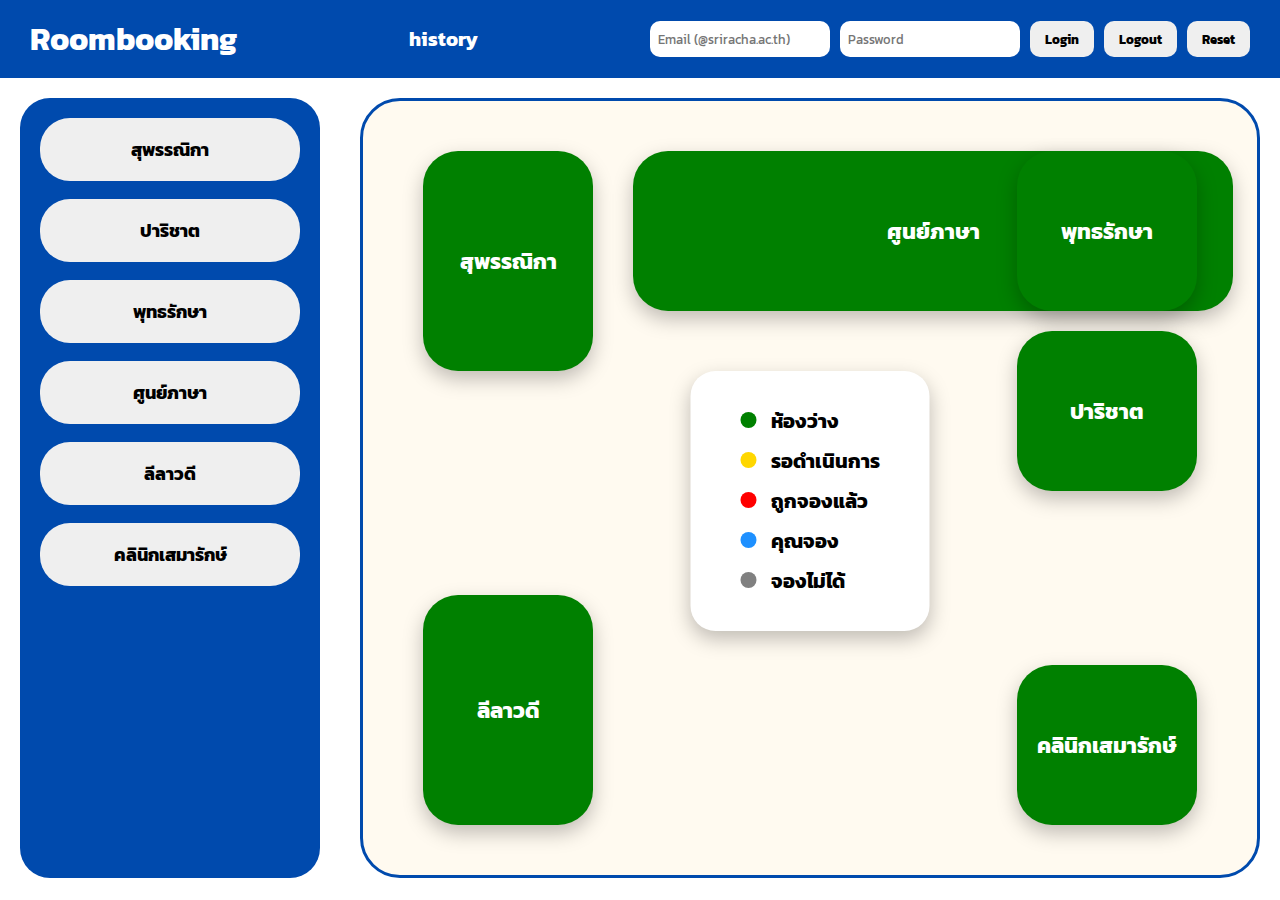
<file: index.html>
<!DOCTYPE html>
<html lang="en">
<head>
  <meta charset="UTF-8">
  <title>Room Booking</title>
  <link rel="stylesheet" href="style.css">

  <link rel="preconnect" href="https://fonts.googleapis.com">
<link rel="preconnect" href="https://fonts.gstatic.com" crossorigin>
<link href="https://fonts.googleapis.com/css2?family=Kanit:ital,wght@0,100;0,200;0,300;0,400;0,500;0,600;0,700;0,800;0,900;1,100;1,200;1,300;1,400;1,500;1,600;1,700;1,800;1,900&family=Prompt:ital,wght@0,100;0,200;0,300;0,400;0,500;0,600;0,700;0,800;0,900;1,100;1,200;1,300;1,400;1,500;1,600;1,700;1,800;1,900&display=swap" rel="stylesheet">

</head>

<body>

<!-- TOPBAR -->
<div class="topbar">
  <div class="logo">Roombooking</div>

  <div class="nav-links">
    <a href="history.html">history</a>
    <a href="admin.html" id="adminLink" style="display:none;">admin</a>
  </div>

  <div class="login-inline">
    <input type="text" id="username" placeholder="Email (@sriracha.ac.th)">
    <input type="password" id="password" placeholder="Password">

    <button onclick="login()">Login</button>
    <button onclick="logout()">Logout</button>
    <button onclick="resetAll()">Reset</button>
  </div>
</div>

<!-- MAIN -->
<div class="layout">

  <!-- SIDEBAR -->
  <div class="sidebar">
    <button onclick="bookRoom('สุพรรณิกา')">สุพรรณิกา</button>
    <button onclick="bookRoom('ปาริชาติ')">ปาริชาต</button>
    <button onclick="bookRoom('พุทธรักษา')">พุทธรักษา</button>
    <button onclick="bookRoom('ศูนย์ภาษา')">ศูนย์ภาษา</button>
    <button onclick="bookRoom('ลีลาวดี')">ลีลาวดี</button>
    <button onclick="bookRoom('คลินิกเสมารักษ์')">คลินิกเสมารักษ์</button>
  </div>

  <!-- MAP -->
  <div class="map-area">

    <!-- BUILDINGS -->
    <div class="building" id="roomสุพรรณิกา">สุพรรณิกา</div>
    <div class="building" id="roomศูนย์ภาษา">ศูนย์ภาษา</div>
    <div class="building" id="roomพุทธรักษา">พุทธรักษา</div>
    <div class="building" id="roomลีลาวดี">ลีลาวดี</div>
    <div class="building" id="roomปาริชาติ">ปาริชาต</div>
    <div class="building" id="roomคลินิกเสมารักษ์">คลินิกเสมารักษ์</div>

    <!-- LEGEND -->
    <div class="legend">
      <div><span class="dot green"></span> ห้องว่าง</div>
      <div><span class="dot yellow"></span> รอดำเนินการ</div>
      <div><span class="dot red"></span> ถูกจองแล้ว</div>
      <div><span class="dot blue"></span> คุณจอง</div>
      <div><span class="dot gray"></span> จองไม่ได้</div>
    </div>

  </div>
</div>

<script src="script.js"></script>

<!-- Popup Booking -->
<div id="bookingPopup" class="popup">
  <div class="popup-box">
    <h2 id="popupRoomName">จองห้อง</h2>

    <label>เลือกวันที่:</label>
    <input type="date" id="bookingDate" />

    <label>ชื่ออาจารย์ผู้ใช้ห้อง:</label>
    <input type="text" id="teacherName" placeholder="เช่น อ.สมชาย" />

    <!-- Summary -->
    <div id="bookingSummary" style="margin-top:15px; font-weight:bold;"></div>

    <div class="popup-buttons">
      <button onclick="confirmBooking()">ยืนยัน</button>
      <button onclick="closePopup()">ยกเลิก</button>
    </div>
  </div>
</div>

</body>
</html>
</file>
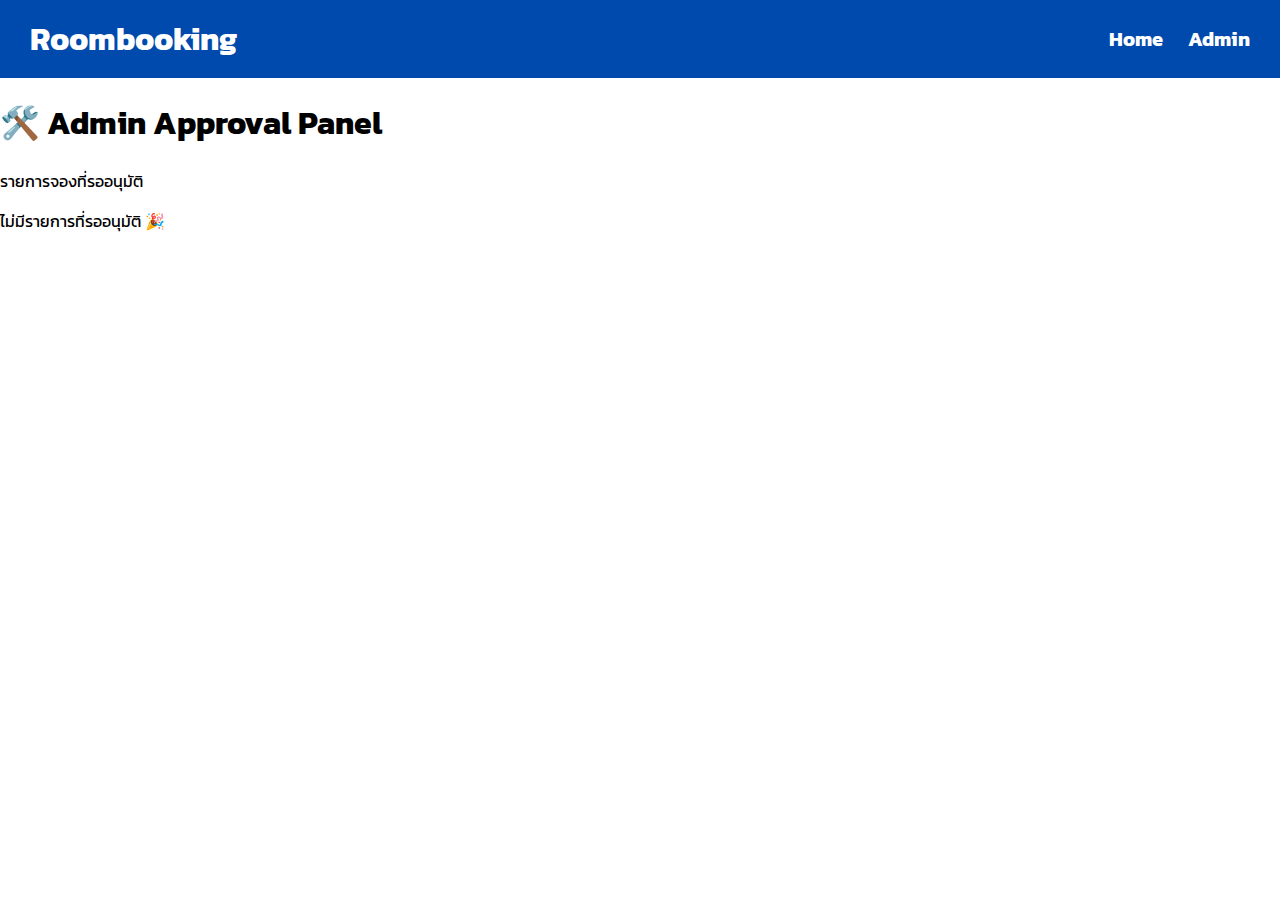
<file: admin.html>
<!DOCTYPE html>
<html lang="en">
<head>
  <meta charset="UTF-8">
  <title>Admin Panel</title>
  <link rel="stylesheet" href="style.css">

<link rel="preconnect" href="https://fonts.googleapis.com">
<link rel="preconnect" href="https://fonts.gstatic.com" crossorigin>
<link href="https://fonts.googleapis.com/css2?family=Kanit:ital,wght@0,100;0,200;0,300;0,400;0,500;0,600;0,700;0,800;0,900;1,100;1,200;1,300;1,400;1,500;1,600;1,700;1,800;1,900&family=Prompt:ital,wght@0,100;0,200;0,300;0,400;0,500;0,600;0,700;0,800;0,900;1,100;1,200;1,300;1,400;1,500;1,600;1,700;1,800;1,900&display=swap" rel="stylesheet">

</head>

<body>

<!-- TOPBAR -->
<div class="topbar">
  <div class="logo">Roombooking</div>

  <div class="nav-links">
    <a href="index.html">Home</a>
    <a href="admin.html">Admin</a>
  </div>
</div>

<!-- CONTENT -->
<div class="page-box">

  <h1 class="page-title">🛠️ Admin Approval Panel</h1>
  <p class="subtitle">รายการจองที่รออนุมัติ</p>

  <div id="pendingList" class="admin-container"></div>

</div>

<script src="admin.js"></script>

</body>
</html>
</file>
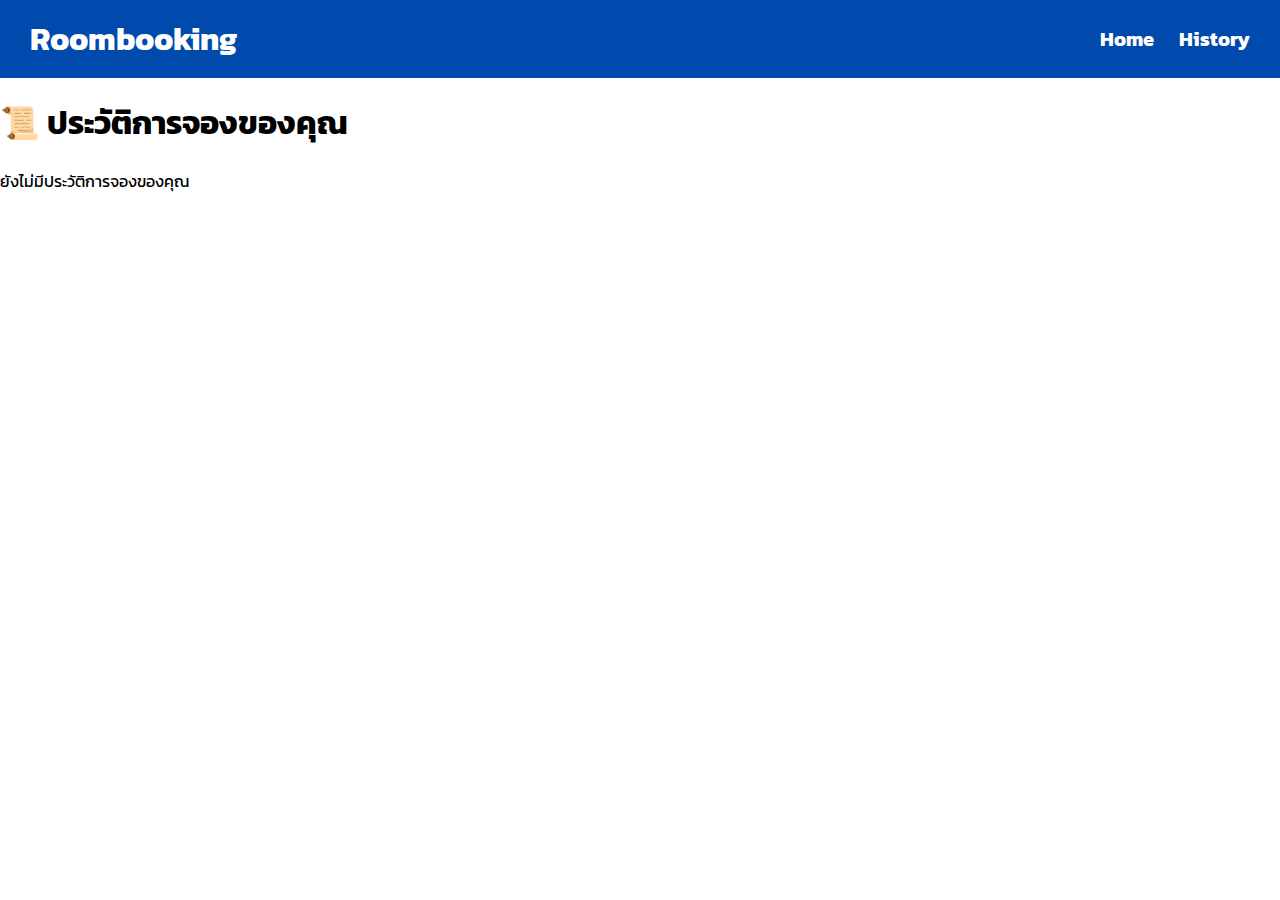
<file: history.html>
<!DOCTYPE html>
<html lang="en">
<head>
  <meta charset="UTF-8">
  <title>History</title>
  <link rel="stylesheet" href="style.css">

<link rel="preconnect" href="https://fonts.googleapis.com">
<link rel="preconnect" href="https://fonts.gstatic.com" crossorigin>
<link href="https://fonts.googleapis.com/css2?family=Kanit:ital,wght@0,100;0,200;0,300;0,400;0,500;0,600;0,700;0,800;0,900;1,100;1,200;1,300;1,400;1,500;1,600;1,700;1,800;1,900&family=Prompt:ital,wght@0,100;0,200;0,300;0,400;0,500;0,600;0,700;0,800;0,900;1,100;1,200;1,300;1,400;1,500;1,600;1,700;1,800;1,900&display=swap" rel="stylesheet">


</head>

<body>

<!-- TOPBAR -->
<div class="topbar">
  <div class="logo">Roombooking</div>

  <div class="nav-links">
    <a href="index.html">Home</a>
    <a href="history.html">History</a>
  </div>
</div>

<!-- CONTENT -->
<div class="page-box">

  <h1 class="page-title">📜 ประวัติการจองของคุณ</h1>

  <div id="historyList" class="history-container"></div>

</div>

<script>
  let bookings = JSON.parse(localStorage.getItem("bookings")) || [];
  let currentUser = localStorage.getItem("currentUser");

  let box = document.getElementById("historyList");

  let myBookings = bookings.filter(b => b.user === currentUser);

  if (myBookings.length === 0) {
    box.innerHTML = `<p class="empty-text">ยังไม่มีประวัติการจองของคุณ</p>`;
  } else {
    myBookings.forEach(b => {
      box.innerHTML += `
        <div class="history-card">
          <h2>🏫 ห้อง: ${b.room}</h2>
          <p>📅 วันที่: <b>${b.date}</b></p>
          <p>👨‍🏫 อาจารย์: <b>${b.teacher}</b></p>
          <p>📌 สถานะ: <span class="status ${b.status}">${b.status}</span></p>
        </div>
      `;
    });
  }
</script>

</body>
</html>
</file>
<file: style.css>
body {
  margin: 0;
  font-family: "Kanit", sans-serif;
}

* {
  font-family: "Kanit", sans-serif;
}

/* ===== TOPBAR ===== */
.topbar {
  background: #004aad;
  color: white;
  padding: 15px 30px;

  display: flex;
  justify-content: space-between;
  align-items: center;
}

.logo {
  font-size: 32px;
  font-weight: bold;
}

/* NAV LINKS */
.nav-links {
  display: flex;
  gap: 25px;
  font-size: 20px;
}

.nav-links a {
  color: white;
  text-decoration: none;
  font-weight: bold;
}

/* LOGIN INLINE */
.login-inline {
  display: flex;
  gap: 10px;
  align-items: center;
}

.login-inline input {
  padding: 8px;
  border-radius: 10px;
  border: none;
}

.login-inline button {
  padding: 8px 15px;
  border-radius: 10px;
  border: none;
  cursor: pointer;
  font-weight: bold;
}

/* ===== LAYOUT ===== */
.layout {
  display: flex;
  height: calc(100vh - 80px);
}

/* ===== SIDEBAR ===== */
.sidebar {
  width: 260px;
  background: #004aad;
  padding: 20px;
  margin : 20px;
  border-radius: 30px;
}

.sidebar button {
  width: 100%;
  padding: 18px;
  margin-bottom: 18px;
 
  border-radius: 30px;
  border: none;
  cursor: pointer;
  font-size: 18px;
  font-weight: bold;
}

/* ===== MAP AREA ===== */
.map-area {
  flex: 1;
  background: #fffaf0;
  margin: 20px;
  border-radius: 40px;
  border: 3px solid #004aad;
  position: relative;
}

/* ===== LEGEND ===== */
.legend {
  position: absolute;
  top: 400px;
  left: 50%;
  transform: translate(-50%, -50%);

  background: white;
  padding: 25px 50px;
  border-radius: 25px;
  box-shadow: 0px 8px 20px rgba(0, 0, 0, 0.25);
  font-size: 20px;
  font-weight: bold;
}

.legend div {
  margin: 10px 0;
}

/* DOT COLORS */
.dot {
  width: 16px;
  height: 16px;
  border-radius: 50%;
  display: inline-block;
  margin-right: 10px;
}

.green { background: green; }
.yellow { background: gold; }
.red { background: red; }
.blue { background: dodgerblue; }
.gray { background: gray; }

/* ===== BUILDINGS ===== */
.building {
  position: absolute;
  border-radius: 35px;
  font-size: 22px;
  font-weight: bold;
  color: white;
  box-shadow: 0px 8px 20px rgba(0, 0, 0, 0.25);

  background: green;

  display: flex;
  justify-content: center;
  align-items: center;

  cursor: pointer;
  transition: 0.25s;
}

.building:hover {
  transform: scale(1.08);
}

/* อาคารที่ถูกเลือก */
.building.selected {
  outline: 6px solid white;
  transform: scale(1.12);
}

/* POSITIONS */
#roomสุพรรณิกา {
  width: 170px;
  height: 220px;
  top: 50px;
  left: 60px;
}

#roomศูนย์ภาษา {
  width: 600px;
  height: 160px;
  top: 50px;
  left: 270px;
}

#roomพุทธรักษา {
  width: 180px;
  height: 160px;
  top: 50px;
  right: 60px;
}

#roomลีลาวดี {
  width: 170px;
  height: 230px;
  bottom: 50px;
  left: 60px;
}

#roomปาริชาติ {
  width: 180px;
  height: 160px;
  top: 230px;
  right: 60px;
}

#roomคลินิกเสมารักษ์ {
  width: 180px;
  height: 160px;
  bottom : 50px;
  right: 60px;
}

/* Popup */
.popup {
  display: none;
  position: fixed;
  top: 0; left: 0;
  width: 100%;
  height: 100%;
  background: rgba(0,0,0,0.5);
}

.popup-box {
  background: white;
  width: 350px;
  padding: 25px;
  border-radius: 15px;
  text-align: center;

  position: absolute;
  top: 50%;
  left: 50%;
  transform: translate(-50%, -50%);
}

.popup-box input {
  width: 90%;
  padding: 10px;
  margin: 15px 0;
  font-size: 16px;
}

.popup-buttons button {
  padding: 10px 18px;
  margin: 8px;
  border: none;
  border-radius: 8px;
  cursor: pointer;
}

.popup-buttons button:first-child {
  background: green;
  color: white;
}

.popup-buttons button:last-child {
  background: red;
  color: white;
}

body {
  font-family: "Kanit", "Prompt", sans-serif;
}
</file>
